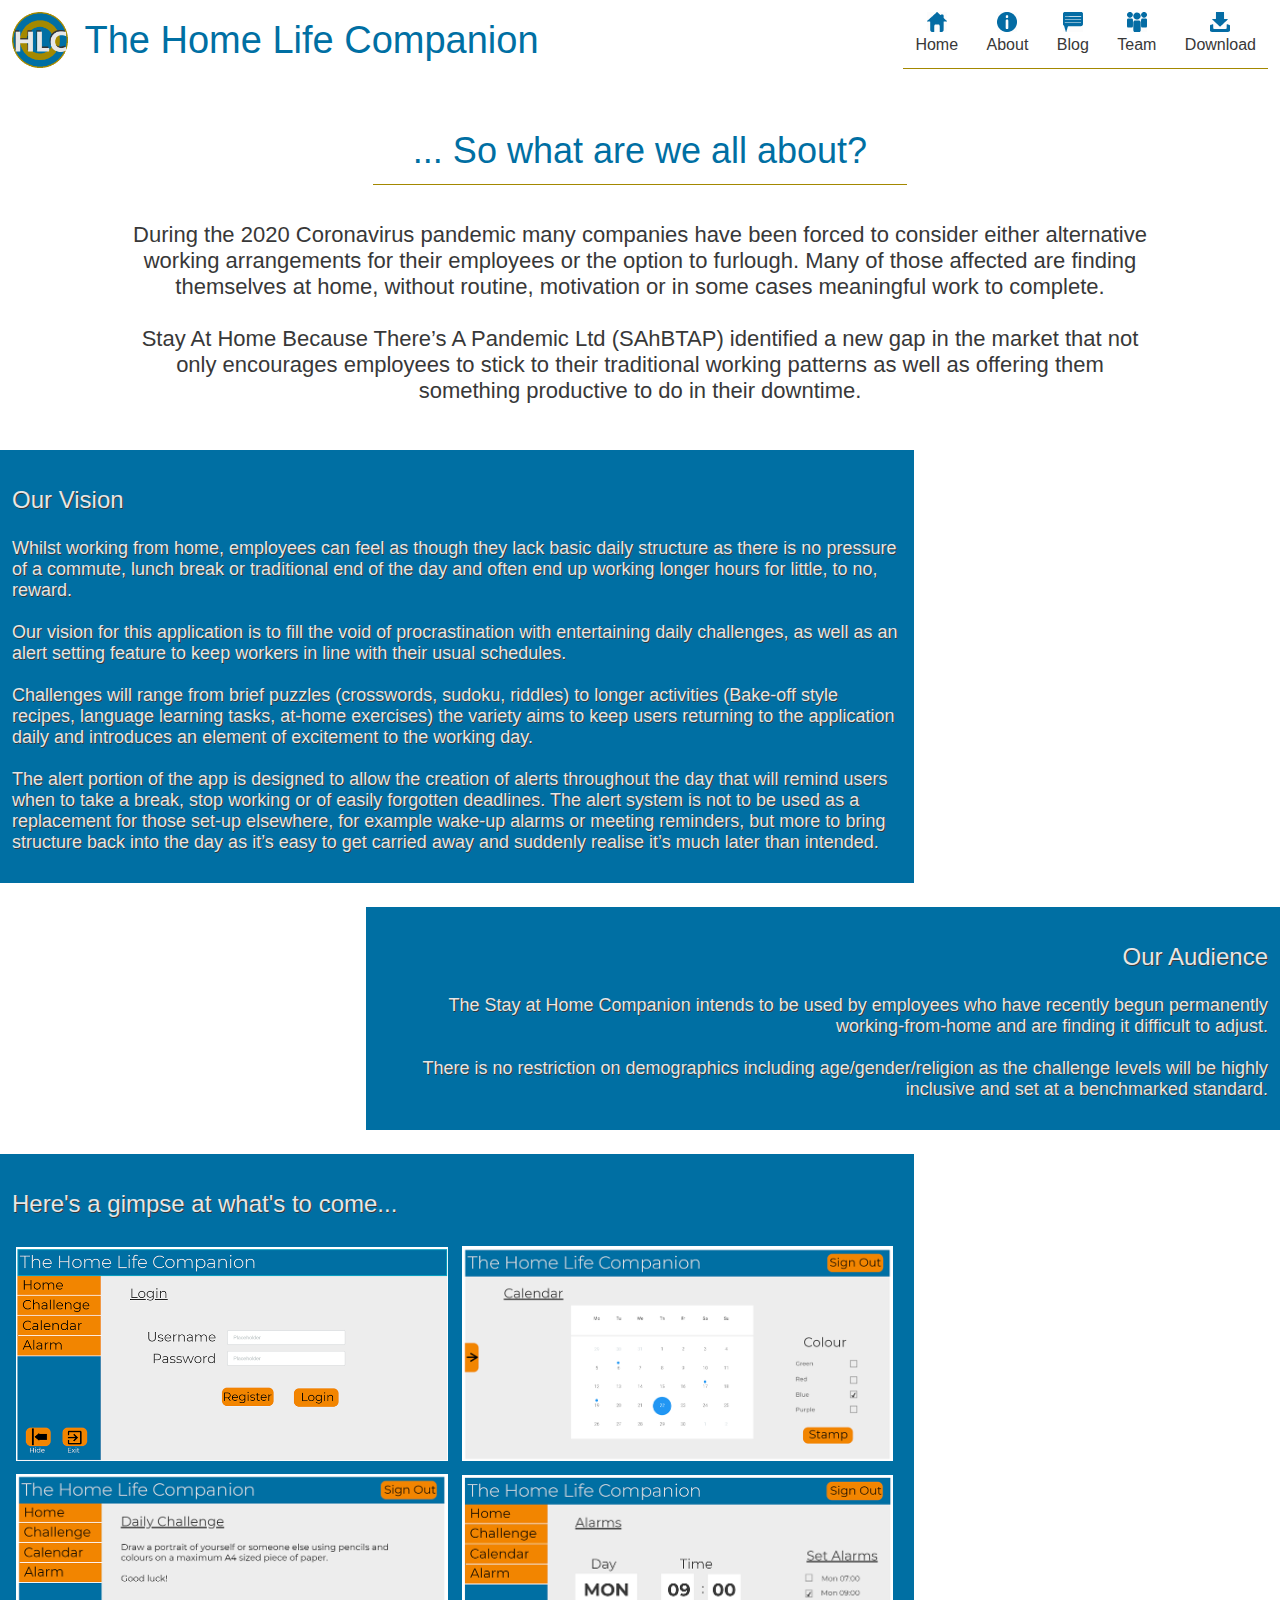
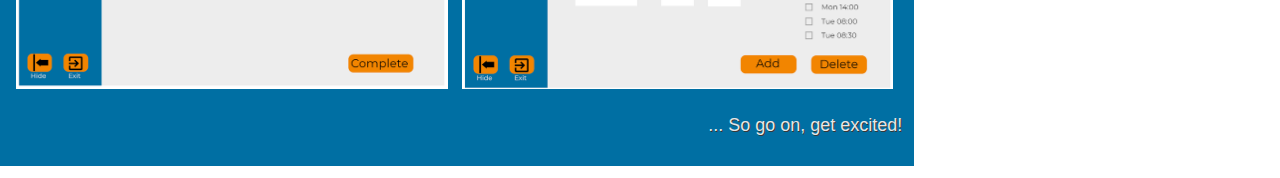
<file: about.html>
<!DOCTYPE html>
<html lang="en" xmlns="http://www.w3.org/1999/xhtml">
    <head>
        <meta charset="utf-8" />
        <meta name="viewport" content="width=device-width, initial-scale=1.0">
        <title>Home Life Companion</title>
        <link rel="icon" href="resources/logo.ico">
        <link rel="stylesheet" type="text/css" href="styles/palette.css">
        <link rel="stylesheet" type="text/css" href="styles/main.css">
        <link rel="stylesheet" type="text/css" href="styles/about.css">
    </head>

    <body>
        <div class="header">
            <img src="resources/logo.svg" class="header_logo" style="margin-right:12px;">
            <h1 class="header_title">The Home Life Companion</h1>
            <div class="navbar">
                <a href="index.html" class="navbar_item">
                	<img src="resources/navbar/home.svg"/>
                    <p>Home</p>
                </a>
                <a href="about.html" class="navbar_item">
                    <img src="resources/navbar/about.svg"/>
                    <p>About</p>
                </a>
                <a href="blog.html" class="navbar_item">
                    <img src="resources/navbar/blog.svg"/>
                    <p>Blog</p>
                </a>
                <a href="team.html" class="navbar_item">
                    <img src="resources/navbar/team.svg"/>
                    <p>Team</p>
                </a>
                <a href="https://github.com/taylok10/home-life-companion-website/releases/tag/1.0.0" class="navbar_item">
                    <img src="resources/navbar/download.svg"/>
                    <p>Download</p>
                </a>
                <hr class="accent_horizontalRule"/>
            </div>
        </div>
            <div class="header2">
                <h2 class="subheader_title">... So what are we all about?</h2>
                <hr class="accent_horizontalRule"/>
            </div>
            <div class="introduction">
            	<p>
            		During the 2020 Coronavirus pandemic many companies have been forced to consider either alternative working arrangements for their employees or the option to furlough. Many of those affected are finding themselves at home, without routine, motivation or in some cases meaningful work to complete.
					<br/><br/>
					Stay At Home Because There’s A Pandemic Ltd (SAhBTAP) identified a new gap in the market that not only encourages employees to stick to their traditional working patterns as well as offering them something productive to do in their downtime. 
            	</p>
            </div>
            <div class="vision">
                <p class="overview_header">Our Vision</p>
                <p class="overview_content">
                	Whilst working from home, employees can feel as though they lack basic daily structure as there is no pressure of a commute, lunch break or traditional end of the day and often end up working longer hours for little, to no, reward. 
					<br/><br/>
					Our vision for this application is to fill the void of procrastination with entertaining daily challenges, as well as an alert setting feature to keep workers in line with their usual schedules. 
					<br/><br/>
					Challenges will range from brief puzzles (crosswords, sudoku, riddles) to longer activities (Bake-off style recipes, language learning tasks, at-home exercises) the variety aims to keep users returning to the application daily and introduces an element of excitement to the working day. 
					<br/><br/>
					The alert portion of the app is designed to allow the creation of alerts throughout the day that will remind users when to take a break, stop working or of easily forgotten deadlines. The alert system is not to be used as a replacement for those set-up elsewhere, for example wake-up alarms or meeting reminders, but more to bring structure back into the day as it’s easy to get carried away and suddenly realise it’s much later than intended.                        
                </p>
            </div>
            <div class="audience">
            	<p id="audienceHeader" class="overview_header">Our Audience</p>
                <p id="audienceContent" class="overview_content">
					The Stay at Home Companion intends to be used by employees who have recently begun permanently working-from-home and are finding it difficult to adjust. 
					<br/><br/>
					There is no restriction on demographics including age/gender/religion as the challenge levels will be highly inclusive and set at a benchmarked standard.              
                </p>
            </div>
            <div class="showcase">
            	<p class="overview_header">Here's a gimpse at what's to come...</p>
            	<img src="resources/login.png" class="previewImage">
            	<img src="resources/calendar.png" class="previewImage">
            	<img src="resources/dailyChallenge.png" class="previewImage">
            	<img src="resources/alarms.png" class="previewImage">
            	<p class="overview_content" style="text-align: end;">
					... So go on, get excited!             
                </p>
            </div>
    </body>
</html>
</file>
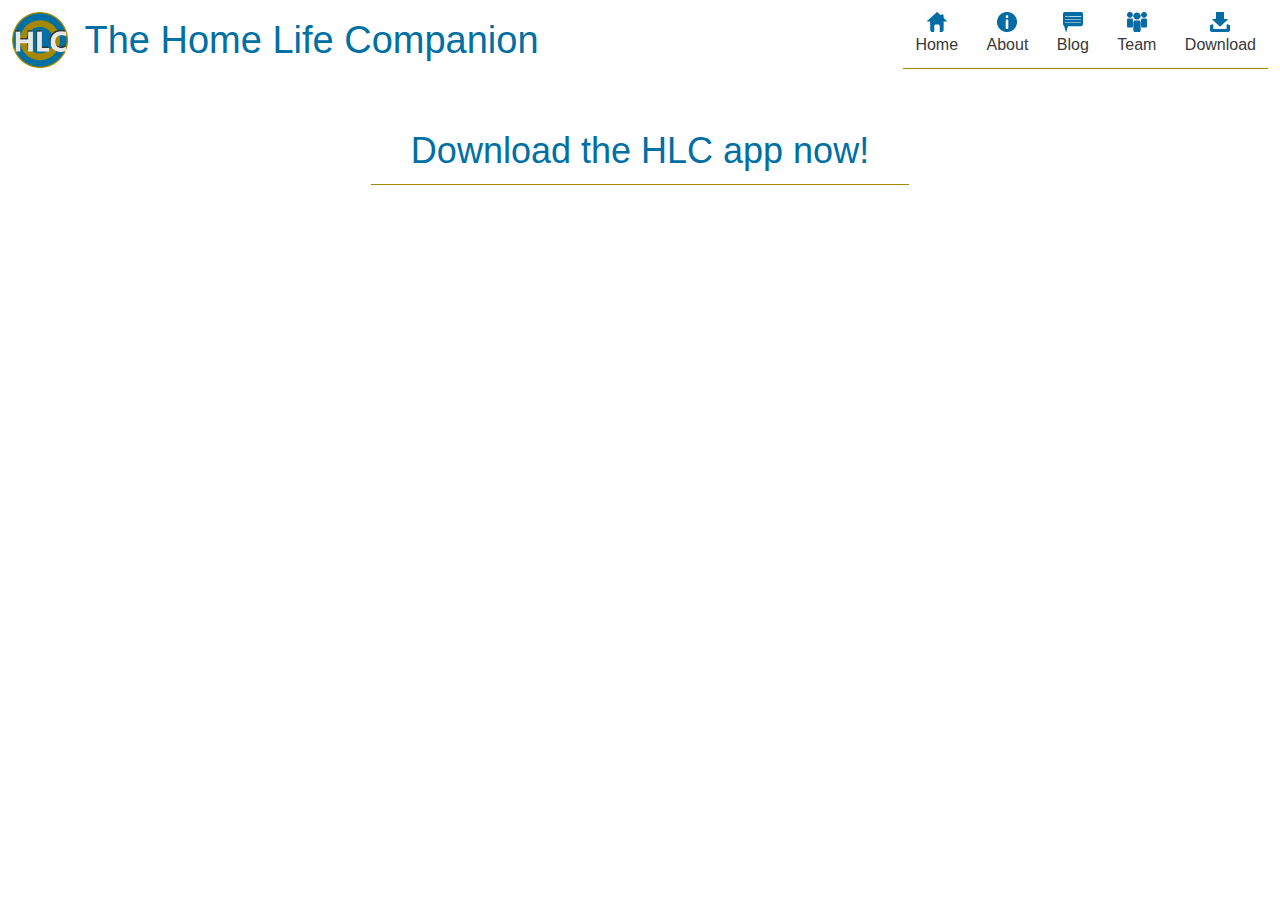
<file: download.html>
<!DOCTYPE html>
<html lang="en" xmlns="http://www.w3.org/1999/xhtml">
    <head>
        <meta charset="utf-8" />
        <meta name="viewport" content="width=device-width, initial-scale=1.0">
        <title>Home Life Companion</title>
        <link rel="icon" href="resources/logo.ico">
        <link rel="stylesheet" type="text/css" href="styles/palette.css">
        <link rel="stylesheet" type="text/css" href="styles/main.css">
        <link rel="stylesheet" type="text/css" href="styles/index.css">
    </head>

    <body>
<div class="header">
            <img src="resources/logo.svg" class="header_logo" style="margin-right:12px;">
            <h1 class="header_title">The Home Life Companion</h1>
            <div class="navbar">
                <a href="index.html" class="navbar_item">
                	<img src="resources/navbar/home.svg"/>
                    <p>Home</p>
                </a>
                <a href="about.html" class="navbar_item">
                    <img src="resources/navbar/about.svg"/>
                    <p>About</p>
                </a>
                <a href="blog.html" class="navbar_item">
                    <img src="resources/navbar/blog.svg"/>
                    <p>Blog</p>
                </a>
                <a href="team.html" class="navbar_item">
                    <img src="resources/navbar/team.svg"/>
                    <p>Team</p>
                </a>
                <a href="download.html" class="navbar_item">
                    <img src="resources/navbar/download.svg"/>
                    <p>Download</p>
                </a>
                <hr class="accent_horizontalRule"/>
            </div>
        </div>
            <div class="header2">
                <h2 class="subheader_title">Download the HLC app now!</h2>
                <hr class="accent_horizontalRule"/>
            </div>
    </body>
</html>
</file>
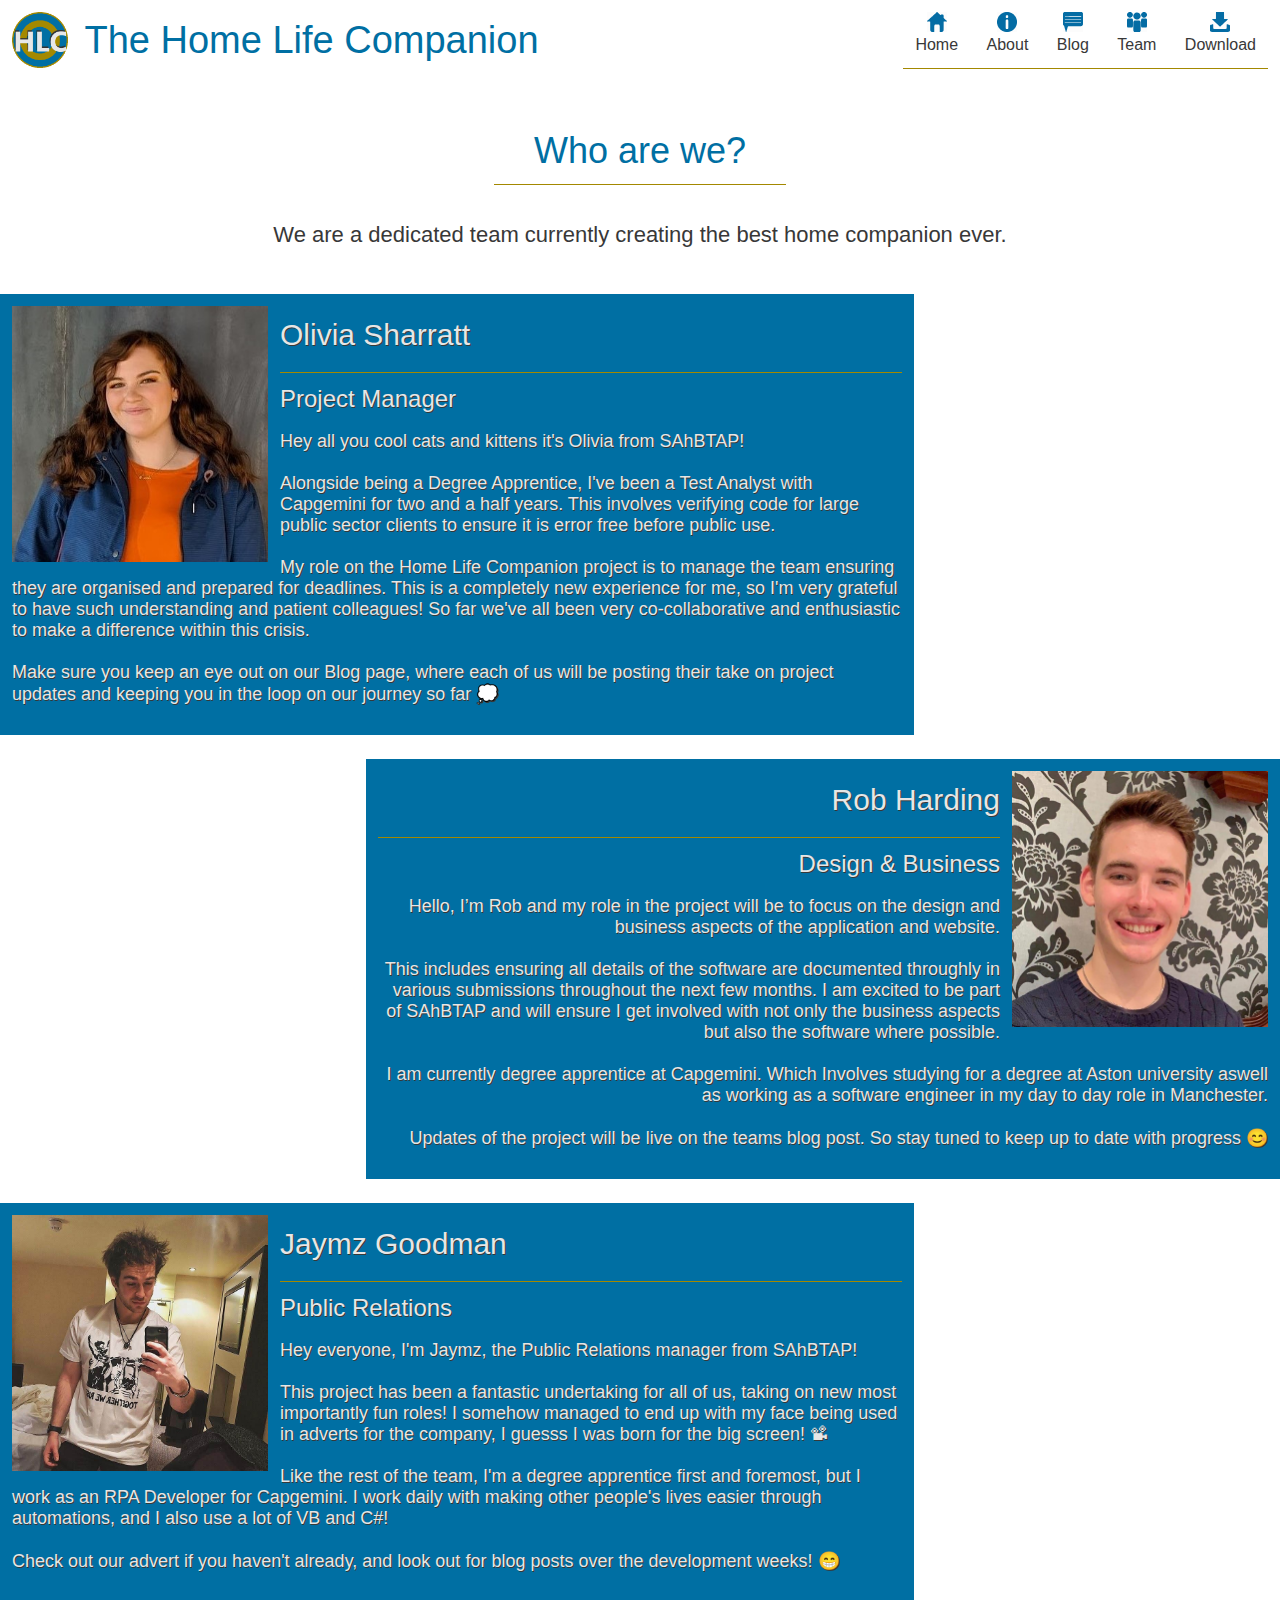
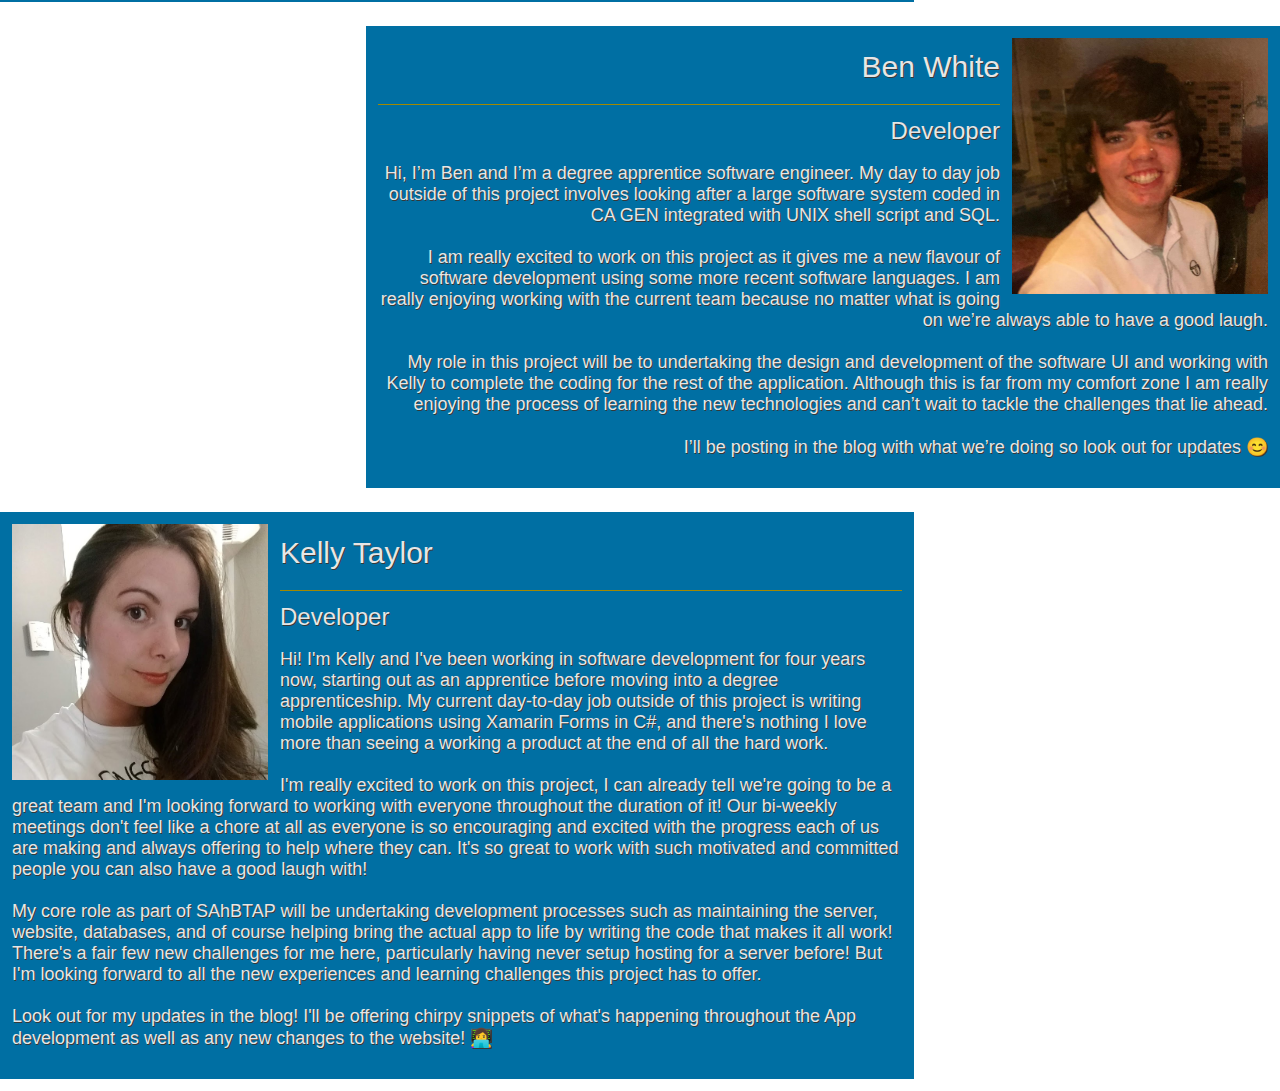
<file: team.html>
<!DOCTYPE html>
<html lang="en" xmlns="http://www.w3.org/1999/xhtml">
    <head>
        <meta charset="utf-8" />
        <meta name="viewport" content="width=device-width, initial-scale=1.0">
        <title>Home Life Companion</title>
        <link rel="icon" href="resources/logo.ico">
        <link rel="stylesheet" type="text/css" href="styles/palette.css">
        <link rel="stylesheet" type="text/css" href="styles/main.css">
        <link rel="stylesheet" type="text/css" href="styles/team.css">
    </head>

    <body>
        <div class="header">
            <img src="resources/logo.svg" class="header_logo" style="margin-right:12px;">
            <h1 class="header_title">The Home Life Companion</h1>
            <div class="navbar">
                <a href="index.html" class="navbar_item">
                	<img src="resources/navbar/home.svg"/>
                    <p>Home</p>
                </a>
                <a href="about.html" class="navbar_item">
                    <img src="resources/navbar/about.svg"/>
                    <p>About</p>
                </a>
                <a href="blog.html" class="navbar_item">
                    <img src="resources/navbar/blog.svg"/>
                    <p>Blog</p>
                </a>
                <a href="team.html" class="navbar_item">
                    <img src="resources/navbar/team.svg"/>
                    <p>Team</p>
                </a>
                <a href="https://github.com/taylok10/home-life-companion-website/releases/tag/1.0.0" class="navbar_item">
                    <img src="resources/navbar/download.svg"/>
                    <p>Download</p>
                </a>
                <hr class="accent_horizontalRule"/>
            </div>
        </div>
            <div class="header2">
                <h2 class="subheader_title">Who are we?</h2>
                <hr class="accent_horizontalRule"/>
            </div>
            <div class="introduction">
            	<p>
            		We are a dedicated team currently creating the best home companion ever.
            	</p>
            </div>

            <div class="team team--olivia">
                <img src="resources/team/olivia.png" class="team_image team_image--even"/>
                <p class="team_header team_header--even">Olivia Sharratt</p>
                <hr class="accent_horizontalRule"/>
                <p class="team_subheader team_subheader--even">Project Manager</p>
                <p class="team_content team_content--even">
                	Hey all you cool cats and kittens it's Olivia from SAhBTAP!
                	<br/><br/>
                	Alongside being a Degree Apprentice, I've been a Test Analyst with Capgemini for two and a half years. This involves verifying code for large public sector clients to ensure it is error free before public use.
                	<br/><br/>
                	My role on the Home Life Companion project is to manage the team ensuring they are organised and prepared for deadlines. This is a completely new experience for me, so I'm very grateful to have such understanding and patient colleagues! So far we've all been very co-collaborative and enthusiastic to make a difference within this crisis.
                	<br/><br/>
                	Make sure you keep an eye out on our Blog page, where each of us will be posting their take on project updates and keeping you in the loop on our journey so far 💭
                </p>
            </div>

            <div class="team team--rob">
            	<img src="resources/team/rob.png" class="team_image team_image--odd"/>
                <p class="team_header team_header--odd">Rob Harding</p>
                <hr class="accent_horizontalRule"/>
                <p class="team_subheader team_subheader--odd">Design & Business</p>
                <p class="team_content team_content--odd">
                	Hello, I’m Rob and my role in the project will be to focus on the design and business aspects of the application and website.
					<br/><br/>
					This includes ensuring all details of the software are documented throughly in various submissions throughout the next few months. I am excited to be part of SAhBTAP and will ensure I get involved with not only the business aspects but also the software where possible.
					<br/><br/>
					I am currently degree apprentice at Capgemini. Which Involves studying for a degree at Aston university aswell as working as a software engineer in my day to day role in Manchester.
					<br/><br/>
					Updates of the project will be live on the teams blog post. So stay tuned to keep up to date with progress 😊
                </p>
            </div>

            <div class="team team--jaymz">
            	<img src="resources/team/jaymz.png" class="team_image team_image--even"/>
                <p class="team_header team_header--even">Jaymz Goodman</p>
                <hr class="accent_horizontalRule"/>
                <p class="team_subheader team_subheader--even">Public Relations</p>
                <p class="team_content team_content--even">
                	Hey everyone, I'm Jaymz, the Public Relations manager from SAhBTAP!
                  <br/><br/>
                  This project has been a fantastic undertaking for all of us, taking on new most importantly fun roles! I somehow managed to end up with my face being used in adverts for the company, I guesss I was born for the big screen! 📽
                  <br/><br/>
                  Like the rest of the team, I'm a degree apprentice first and foremost, but I work as an RPA Developer for Capgemini. I work daily with making other people's lives easier through automations, and I also use a lot of VB and C#!
                  <br/><br/>
                  Check out our advert if you haven't already, and look out for blog posts over the development weeks! 😁
                </p>

            </div>

            <div class="team team--ben">
            	<img src="resources/team/ben.png" class="team_image team_image--odd"/>
                <p class="team_header team_header--odd">Ben White</p>
                <hr class="accent_horizontalRule"/>
                <p class="team_subheader team_subheader--odd">Developer</p>
                <p class="team_content team_content--odd">
                	Hi, I’m Ben and I’m a degree apprentice software engineer. My day to day job outside of this project involves looking after a large software system coded in CA GEN integrated with UNIX shell script and SQL.
					<br/><br/>
					I am really excited to work on this project as it gives me a new flavour of software development using some more recent software languages. I am really enjoying working with the current team because no matter what is going on we’re always able to have a good laugh.
					<br/><br/>
					My role in this project will be to undertaking the design and development of the software UI and working with Kelly to complete the coding for the rest of the application. Although this is far from my comfort zone I am really enjoying the process of learning the new technologies and can’t wait to tackle the challenges that lie ahead.
					<br/><br/>
					I’ll be posting in the blog with what we’re doing so look out for updates 😊
                </p>
            </div>

            <div class="team team--kelly">
            	<img src="resources/team/kelly.png" class="team_image team_image--even"/>
                <p class="team_header team_header--even">Kelly Taylor</p>
                <hr class="accent_horizontalRule"/>
                <p class="team_subheader team_subheader--even">Developer</p>
                <p class="team_content team_content--even">
                	Hi! I'm Kelly and I've been working in software development for four years now, starting out as an apprentice before moving into a degree apprenticeship. My current day-to-day job outside of this project is writing mobile applications using Xamarin Forms in C#, and there's nothing I love more than seeing a working a product at the end of all the hard work.
					<br/><br/>
					I'm really excited to work on this project, I can already tell we're going to be a great team and I'm looking forward to working with everyone throughout the duration of it! Our bi-weekly meetings don't feel like a chore at all as everyone is so encouraging and excited with the progress each of us are making and always offering to help where they can. It's so great to work with such motivated and committed people you can also have a good laugh with!
					<br/><br/>
					My core role as part of SAhBTAP will be undertaking development processes such as maintaining the server, website, databases, and of course helping bring the actual app to life by writing the code that makes it all work! There's a fair few new challenges for me here, particularly having never setup hosting for a server before! But I'm looking forward to all the new experiences and learning challenges this project has to offer.
					<br/><br/>
					Look out for my updates in the blog! I'll be offering chirpy snippets of what's happening throughout the App development as well as any new changes to the website! 👩‍💻
                </p>
            </div>
    </body>
</html>
</file>
<file: styles/palette.css>
:root {
    --primary-color: #006fa3;
    --accent-color: #a38800;
    --action-color: #f28500;

    --light-text-color: #e6e6e6;
    --dark-text-color: #383838;
    --header-text-color: var(--primary-color);

    --normal-spacing: 12px;
}
</file>
<file: styles/main.css>
body {
    color: var(--light-text-color);
    font-family: 'Segoe UI', Tahoma, Geneva, Verdana, sans-serif;
    font-weight: 300;
    margin: 0;
}

.accent_horizontalRule {
    height: 1px;
    border: 0;
    color: var(--accent-color); /* old IE */
    background-color: var(--accent-color);
}

.header_logo 
{
    height: 56px;
    width: 56px;
    vertical-align: middle;
}

.header_title 
{
    display:inline-block;
    color: var(--header-text-color);
    font-size: 38px;
    font-weight: 300;
    vertical-align: middle;
    margin: 0;
}

.subheader_title 
{
    color: var(--header-text-color);
    font-size: 36px;
    text-align: center;
    margin: var(--normal-spacing) 40px;
    font-weight: 300;
}

.button {
    background-color: var(--action-color);
    font-family: 'Segoe UI', Tahoma, Geneva, Verdana, sans-serif;
    cursor: pointer;
    color: white;
    height: 35px;
    border: none;
    font-size: 18px;
    width: 135px;
}

.link {
	color: var(--light-text-color);
	text-shadow: none;
	text-shadow: 1px 1px var(--dark-text-color);
}

.navbar {
    float: right;
    margin: 0;
    color: var(--dark-text-color);
    text-align-last: center;
}

.navbar_item {
    font-family: 'Segoe UI', Tahoma, Geneva, Verdana, sans-serif;
    margin: 0 var(--normal-spacing) 6px var(--normal-spacing);
    font-size: 16px;
    font-weight: 300;
    display: inline-block;
    font-style: normal;
    text-decoration: none;
    color: var(--dark-text-color);
}

	.navbar_item img {
		width: 20px;
	}
	
	.navbar_item p {
	    text-align: center;
	    margin: 0;
	}

@media screen and (max-width: 600px) {
	.header_title {
	    font-size: 4.5vw;
	    display: inline-block;
	    width: auto;
	}
	
	.header_logo 
	{
    	height: 10%;
    	width: 10%;
    	margin: 12px;
	}
	
	.subheader_title {
		margin: var(--normal-spacing) 40px 32px 40px;
	}
	
	.navbar {
	    width: 100%;
	    float: none;
	    color: var(--dark-text-color);
	}
	
	.navbar_item {
		padding: 2.5%;
		margin: 0;
	}

		.navbar_item img {
			margin: 0;
		}

	.accent_horizontalRule--desktop {
		display: none;
	}
	
	.accent_horizontalRule--mobile {
		display: block;
	}
}
</file>
<file: styles/about.css>
body {
	display: grid;
	grid-template-columns: 1fr 1.5fr 1fr;
	grid-template-rows: auto auto repeat(4, auto);
	grid-column-gap: 0px;
	grid-row-gap: 0px;
}

.header { 
    grid-area: 1 / 1 / 2 / 4; 
    padding: var(--normal-spacing);
}
.header2 { 
    grid-area: 2 / 1 / 3 / 4; 
    margin: 29px auto;
    max-width: 97%;
}
.introduction { 
	grid-area: 3 / 1 / 4 / 4; 
	color: var(--dark-text-color);
    display: inline-block;
    text-align: center;
    margin: 0 10% 34px 10%;
    font-size: 22px;
}
.vision { 
	grid-area: 4 / 1 / 5 / 3; 
	background-color: var(--primary-color);
	padding: var(--normal-spacing);
	margin: var(--normal-spacing) 0;
}
.audience { 
	grid-area: 5 / 2 / 6 / 4; 
	background-color: var(--primary-color);
	padding: var(--normal-spacing);
	margin: var(--normal-spacing) 0;
}
.showcase { 
	grid-area: 6 / 1 / 7 / 3; 
	background-color: var(--primary-color);
	padding: var(--normal-spacing);
	margin: var(--normal-spacing) 0;
}

.introduction p { 
    margin: 0;
}

.overview_header{
    font-size: 24px;
    text-shadow: 1px 1px var(--dark-text-color);
}

.overview_content{
    font-size: 18px;
    text-shadow: 1px 1px var(--dark-text-color);
}

.previewImage {
	max-width:48.5%;
	height:auto;
	margin: 0.5%;
}

.overview_header {
	text-align: start;
}

#audienceHeader {
	text-align: end;
}

#audienceContent {
	text-align: end;
}

@media screen and (max-width: 600px) {
	body {
		display: grid;
		grid-template-columns: 1fr;
		grid-template-rows: repeat(6, auto);
		grid-column-gap: 0px;
		grid-row-gap: 0px;
	}

	.header { grid-area: 1 / 1 / 2 / 2; }
	.header2 { 
		grid-area: 2 / 1 / 3 / 2;
		width: 100%;
		margin: 0 auto 29px auto; 
	}
	.introduction { grid-area: 3 / 1 / 4 / 2; }
	.vision { grid-area: 4 / 1 / 5 / 2; }
	.audience { grid-area: 5 / 1 / 6 / 2; }
	.showcase { grid-area: 6 / 1 / 7 / 2; }
	
	.overview_header {
		text-align: center;
	}
	
	.overview_content {
	    text-align: center;
	}
	
	#audienceHeader {
		text-align: center;
	}
	
	#audienceContent {
		text-align: center;
	}

	.previewImage {
		max-width:100%;
		height:auto;
		margin: 10px 0;
	}	
}
</file>
<file: styles/index.css>
body {
    display: grid;
    grid-template-columns: 1fr 1.5fr 1fr;
    grid-template-rows: auto auto auto;
    grid-column-gap: 0px;
    grid-row-gap: 0px;
}
    
.header { 
    grid-area: 1 / 1 / 2 / 4; 
    padding: var(--normal-spacing);
}
.header2 { 
    grid-area: 2 / 1 / 3 / 4; 
    margin: 29px auto;
	max-width: 97%;
}
.quotes { 
    grid-area: 3 / 1 / 4 / 2; 
    background-color: var(--primary-color);
    padding: var(--normal-spacing);
}
.video { 
	grid-area: 3 / 2 / 4 / 3;
	background-color: var(--primary-color);
	display: grid;
}
.overview { 
    grid-area: 3 / 3 / 4 / 4; 
    background-color: var(--primary-color);
    padding: var(--normal-spacing);
}

.video video {
	width: 100%;
	display: block;
	margin: auto;
}

.quotes p, .quotes p span {
	text-shadow: 1px 1px var(--dark-text-color);
}

.quote_accent {
    font-family: 'Trebuchet MS', 'Lucida Sans Unicode', 'Lucida Grande', 'Lucida Sans', Arial, sans-serif;
    color: var(--accent-color);
}

.quote_primary {
    font-size: 26px;
    width: 90%;
    padding: 2% 5%;
}

.quote_primary .quote_accent {
    font-size: 30px;
}

.quote_secondary {
    font-size: 22px;
    text-align: right;
    margin-left: 20%;
    padding: 5%;
}

.quote_secondary .quote_accent {
    font-size: 26px;
}

.quote_tertiary {
    font-size: 24px;
    width: 70%;
    margin: 0 auto;
    padding: 5%;
    padding-right: 10%;
    text-align: center;
    float: middle;
}

.quote_tertiary .quote_accent {
    font-size: 28px;
}

.overview_header{
    margin: 0;
    text-align: center;
    font-size: 24px;
    padding: var(--normal-spacing);
    text-shadow: 1px 1px var(--dark-text-color);
}

.overview_content{
    margin: 0;
    text-align: center;
    font-size: 18px;
    padding: var(--normal-spacing);
    text-shadow: 1px 1px var(--dark-text-color);
}

@media screen and (max-width: 600px) {
	body {
		display: grid;
		grid-template-columns: 1fr;
		grid-template-rows: repeat(5, auto);
		grid-column-gap: 0px;
		grid-row-gap: 0px;
	}
	
	.header { grid-area: 1 / 1 / 2 / 2; }
	.header2 { 
		width: 100%;
		grid-area: 2 / 1 / 3 / 2; 
		margin: 0 auto 29px auto;
	}
	.video { grid-area: 3 / 1 / 4 / 2; }
	.quotes { grid-area: 4 / 1 / 5 / 2; }
	.overview { grid-area: 5 / 1 / 6 / 2; }
}
</file>
<file: styles/team.css>
body {
	display: grid;
	grid-template-columns: 1fr 1.5fr 1fr;
	grid-template-rows: repeat(8, auto);
	grid-column-gap: 0px;
	grid-row-gap: 0px;
}

.header { 
    grid-area: 1 / 1 / 2 / 4; 
    padding: var(--normal-spacing);
}

.header2 { 
    grid-area: 2 / 1 / 3 / 4; 
    margin: 29px auto;
    max-width: 97%;
}

.introduction { 
	grid-area: 3 / 1 / 4 / 4; 
	color: var(--dark-text-color);
    display: inline-block;
    text-align: center;
    margin: 0 10% 34px 10%;
    font-size: 22px;
}

	.introduction p { 
    	margin: 0;
	}

.team {
	background-color: var(--primary-color);
	padding: var(--normal-spacing);
	margin: var(--normal-spacing) 0;
}

	.team--olivia { 
		grid-area: 4 / 1 / 5 / 3; 
	}
	
	.team--rob { 
		grid-area: 5 / 2 / 6 / 4; 
	}
	
	.team--jaymz { 
		grid-area: 6 / 1 / 7 / 3; 
	}
	
	.team--ben { 
		grid-area: 7 / 2 / 8 / 4; 
	}
	
	.team--kelly { 
		grid-area: 8 / 1 / 9 / 3; 
	}
	
	.team_image {
		width:256px;
	}
	
		.team_image--even {
			float:left;
			margin:0 var(--normal-spacing) 0 0;
		}
		
		.team_image--odd {
			float:right;
			margin:0 0 0 var(--normal-spacing);
		}
		
	.team_header {
		font-size: 30px;
		margin: 12px 0 20px 0;
    	text-shadow: 1px 1px var(--dark-text-color);
	}
	
		.team_header--even {
			text-align: start;
		}
					
		.team_header--odd {
			text-align: end;
		}
	
	.team_subheader {
		font-size: 24px;
		margin: 12px;
    	text-shadow: 1px 1px var(--dark-text-color);
	}
	
		.team_subheader--even {
			text-align: start;
		}
					
		.team_subheader--odd {
			text-align: end;
		}

	.team_content {
		font-size: 18px;
    	text-shadow: 1px 1px var(--dark-text-color);
	}
	
		.team_content--even {
			text-align: start;
		}
					
		.team_content--odd {
			text-align: end;
		}

@media screen and (max-width: 600px) {
	body {
		display: grid;
		grid-template-columns: 1fr;
		grid-template-rows: repeat(8, auto);
		grid-column-gap: 0px;
		grid-row-gap: 0px;
	}

	.header { grid-area: 1 / 1 / 2 / 2; }
	.header2 { 
		grid-area: 2 / 1 / 3 / 2;
		width: 100%;
		margin: 0 auto 29px auto; 
	}
	.introduction { grid-area: 3 / 1 / 4 / 2; }
	.team--olivia { grid-area: 4 / 1 / 5 / 2; }
	.team--rob { grid-area: 5 / 1 / 6 / 2; }
	.team--jaymz { grid-area: 6 / 1 / 7 / 2; }
	.team--ben { grid-area: 7 / 1 / 8 / 2; }
	.team--kelly { grid-area: 8 / 1 / 9 / 2; }
	
	.team_header {
		text-align: center;
	}
	
	.team_subheader {
		text-align: center;
	}
	
	.team_content {
	    text-align: center;
	}
	
	.team_image {
	    display: block;
	    margin: auto;
	    float: none;
	}
}
</file>
